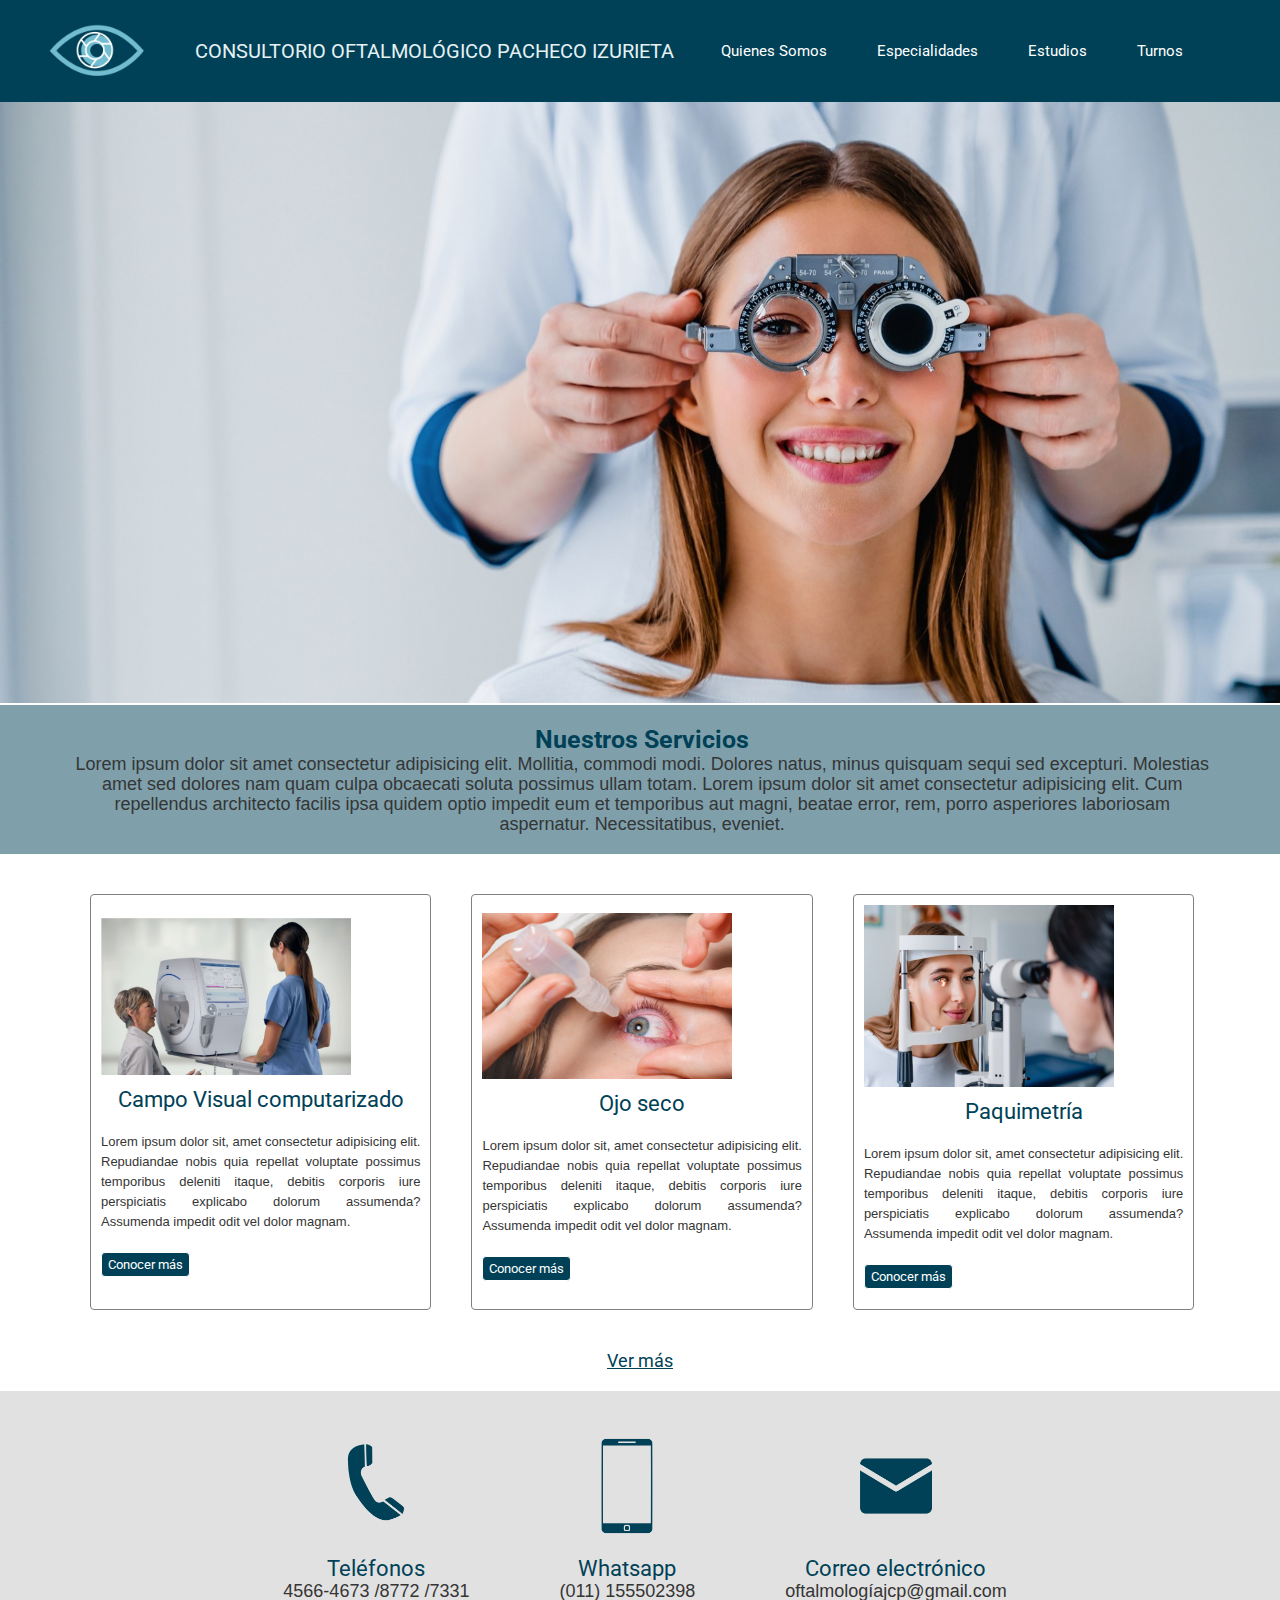
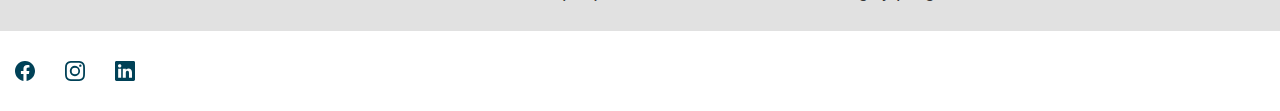
<file: PreEntrega2PachecoIzurieta/index.html>
<!DOCTYPE html>
<html lang="es">
<head>
    <meta charset="UTF-8">
    <meta http-equiv="X-UA-Compatible" content="IE=edge">
    <meta name="viewport" content="width=device-width, initial-scale=1.0">
    <link rel="shortcut icon" href="img/favicon.png" type="image/x-icon">
    <title>Consultorio Oftalmológico Pahceco Izurieta</title>
    <link rel="stylesheet" href="css/style.css">
</head>
<body>
    <nav>
        <a href="index.html">
            <img src="img/logo.png" alt="Logo de Consultorio Oftalmológico" width="100px" height="100px">
        </a>
        <section>
            <H1>
                CONSULTORIO OFTALMOLÓGICO PACHECO IZURIETA
            </H1>
        </section>
        <section>
            <ul>
                <li>
                    <a href="./pages/quienes-somos.html">Quienes Somos</a>
                </li>
                <li>
                    <a href="./pages/especialidades.html">Especialidades</a>
                </li>
                <li>
                    <a href="./pages/estudios.html">Estudios</a>
                </li>
                <li>
                    <a href="./pages/turnos.html">Turnos</a>
                </li>
    
            </ul>
        </section>
      
    </nav>
    <header>
        <section></section>
            <img src="img/header-home.jpg" alt="">
        </section>
       
    </header>
    <main>

     <section class="contenedor">
        <h2 >
            Nuestros Servicios 
        </h2>
        <p>Lorem ipsum dolor sit amet consectetur adipisicing elit. Mollitia, commodi modi. Dolores natus, minus quisquam sequi sed excepturi. 
            Molestias amet sed dolores nam quam culpa obcaecati soluta possimus ullam totam.
    Lorem ipsum dolor sit amet consectetur adipisicing elit. Cum repellendus architecto facilis ipsa quidem optio impedit eum et temporibus aut magni, beatae error, rem, porro asperiores laboriosam aspernatur. Necessitatibus, eveniet.</p>
     </section>

     <section>
        <div class="contenedor servicios"> 
            <figure>
                <img src="img/servicios/campu visual computarizado.jpg" alt="campo visual computarizado" width="250px height= "250px"> 
                <figcaption>Campo Visual computarizado</figcaption>
                <p>Lorem ipsum dolor sit, amet consectetur adipisicing elit. Repudiandae nobis quia repellat voluptate possimus temporibus deleniti itaque, debitis corporis iure perspiciatis explicabo dolorum assumenda? Assumenda impedit odit vel dolor magnam.</p>
                <button>Conocer más </button>
            </figure>
            <figure>
                <img src="img/servicios/ojo seco.jpg" alt="Ojo Seco" width="250px height= "250px">
                <figcaption>Ojo seco</figcaption>
                <p>Lorem ipsum dolor sit, amet consectetur adipisicing elit. Repudiandae nobis quia repellat voluptate possimus temporibus deleniti itaque, debitis corporis iure perspiciatis explicabo dolorum assumenda? Assumenda impedit odit vel dolor magnam.</p>
                <button>Conocer más </button>
            </figure>
            <figure>
            <img src="img/servicios/paquimetria1-768x560.jpg" alt="paquimetría" width="250px heigh= "250px">
                <figcaption>Paquimetría</figcaption>
                <p>Lorem ipsum dolor sit, amet consectetur adipisicing elit. Repudiandae nobis quia repellat voluptate possimus temporibus deleniti itaque, debitis corporis iure perspiciatis explicabo dolorum assumenda? Assumenda impedit odit vel dolor magnam.</p>
                <button>Conocer más </button>
            </figure>
        </div>
            <div>
                <a href="#" class="linkMore"> Ver más</a>
            </div>
            <div class="contactos">
                <figure>
                    <img src="img/Telefono.png" alt="teléfono" width="130px" height="130px">
                    <figcaption>Teléfonos</figcaption>
                    <p>4566-4673 /8772 /7331</p>
                </figure>
                <figure>
                    <img src="img/celular.png" alt="Whatsapp" width="130px" height="130px">
                    <figcaption>Whatsapp</figcaption>
                    <p>(011) 155502398</p>
                </figure>
                <figure>
                    <img src="img/mail.png" alt="Mail" width="130px" height="130px">
                    <figcaption>Correo electrónico</figcaption>
                    <P>oftalmologíajcp@gmail.com</P>
                </figure>
            </div>
   
</main>
<footer class="footer sgv">

        <svg xmlns="http://www.w3.org/2000/svg" width="16" height="16" fill="currentColor" class="bi bi-facebook" viewBox="0 0 16 16">
            <path d="M16 8.049c0-4.446-3.582-8.05-8-8.05C3.58 0-.002 3.603-.002 8.05c0 4.017 2.926 7.347 6.75 7.951v-5.625h-2.03V8.05H6.75V6.275c0-2.017 1.195-3.131 3.022-3.131.876 0 1.791.157 1.791.157v1.98h-1.009c-.993 0-1.303.621-1.303 1.258v1.51h2.218l-.354 2.326H9.25V16c3.824-.604 6.75-3.934 6.75-7.951z"/>
          </svg>
        <svg xmlns="http://www.w3.org/2000/svg" width="16" height="16" fill="currentColor" class="bi bi-instagram" viewBox="0 0 16 16">
            <path d="M8 0C5.829 0 5.556.01 4.703.048 3.85.088 3.269.222 2.76.42a3.917 3.917 0 0 0-1.417.923A3.927 3.927 0 0 0 .42 2.76C.222 3.268.087 3.85.048 4.7.01 5.555 0 5.827 0 8.001c0 2.172.01 2.444.048 3.297.04.852.174 1.433.372 1.942.205.526.478.972.923 1.417.444.445.89.719 1.416.923.51.198 1.09.333 1.942.372C5.555 15.99 5.827 16 8 16s2.444-.01 3.298-.048c.851-.04 1.434-.174 1.943-.372a3.916 3.916 0 0 0 1.416-.923c.445-.445.718-.891.923-1.417.197-.509.332-1.09.372-1.942C15.99 10.445 16 10.173 16 8s-.01-2.445-.048-3.299c-.04-.851-.175-1.433-.372-1.941a3.926 3.926 0 0 0-.923-1.417A3.911 3.911 0 0 0 13.24.42c-.51-.198-1.092-.333-1.943-.372C10.443.01 10.172 0 7.998 0h.003zm-.717 1.442h.718c2.136 0 2.389.007 3.232.046.78.035 1.204.166 1.486.275.373.145.64.319.92.599.28.28.453.546.598.92.11.281.24.705.275 1.485.039.843.047 1.096.047 3.231s-.008 2.389-.047 3.232c-.035.78-.166 1.203-.275 1.485a2.47 2.47 0 0 1-.599.919c-.28.28-.546.453-.92.598-.28.11-.704.24-1.485.276-.843.038-1.096.047-3.232.047s-2.39-.009-3.233-.047c-.78-.036-1.203-.166-1.485-.276a2.478 2.478 0 0 1-.92-.598 2.48 2.48 0 0 1-.6-.92c-.109-.281-.24-.705-.275-1.485-.038-.843-.046-1.096-.046-3.233 0-2.136.008-2.388.046-3.231.036-.78.166-1.204.276-1.486.145-.373.319-.64.599-.92.28-.28.546-.453.92-.598.282-.11.705-.24 1.485-.276.738-.034 1.024-.044 2.515-.045v.002zm4.988 1.328a.96.96 0 1 0 0 1.92.96.96 0 0 0 0-1.92zm-4.27 1.122a4.109 4.109 0 1 0 0 8.217 4.109 4.109 0 0 0 0-8.217zm0 1.441a2.667 2.667 0 1 1 0 5.334 2.667 2.667 0 0 1 0-5.334z"/>
          </svg>
          <svg xmlns="http://www.w3.org/2000/svg" width="16" height="16" fill="currentColor" class="bi bi-linkedin" viewBox="0 0 16 16">
            <path d="M0 1.146C0 .513.526 0 1.175 0h13.65C15.474 0 16 .513 16 1.146v13.708c0 .633-.526 1.146-1.175 1.146H1.175C.526 16 0 15.487 0 14.854V1.146zm4.943 12.248V6.169H2.542v7.225h2.401zm-1.2-8.212c.837 0 1.358-.554 1.358-1.248-.015-.709-.52-1.248-1.342-1.248-.822 0-1.359.54-1.359 1.248 0 .694.521 1.248 1.327 1.248h.016zm4.908 8.212V9.359c0-.216.016-.432.08-.586.173-.431.568-.878 1.232-.878.869 0 1.216.662 1.216 1.634v3.865h2.401V9.25c0-2.22-1.184-3.252-2.764-3.252-1.274 0-1.845.7-2.165 1.193v.025h-.016a5.54 5.54 0 0 1 .016-.025V6.169h-2.4c.03.678 0 7.225 0 7.225h2.4z"/>
          </svg>
    

    
</footer>
</body>

</html>
</file>
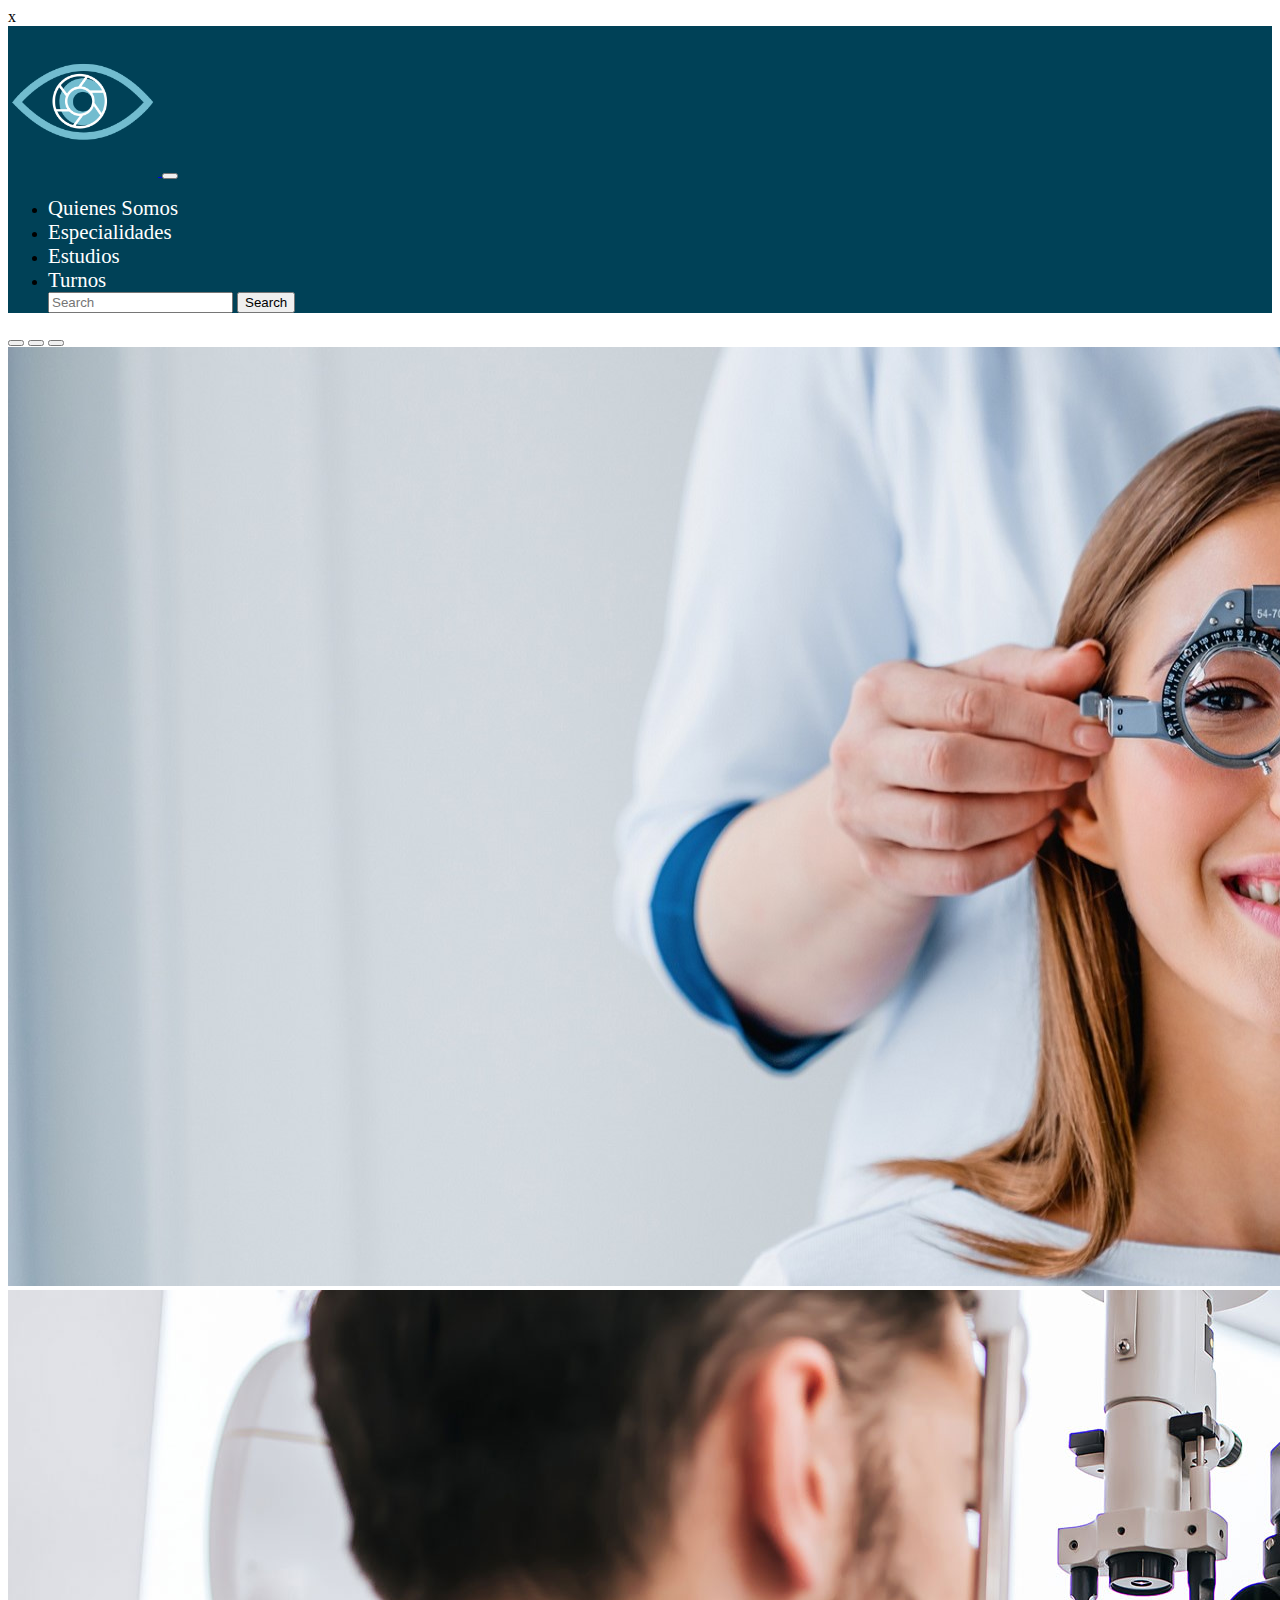
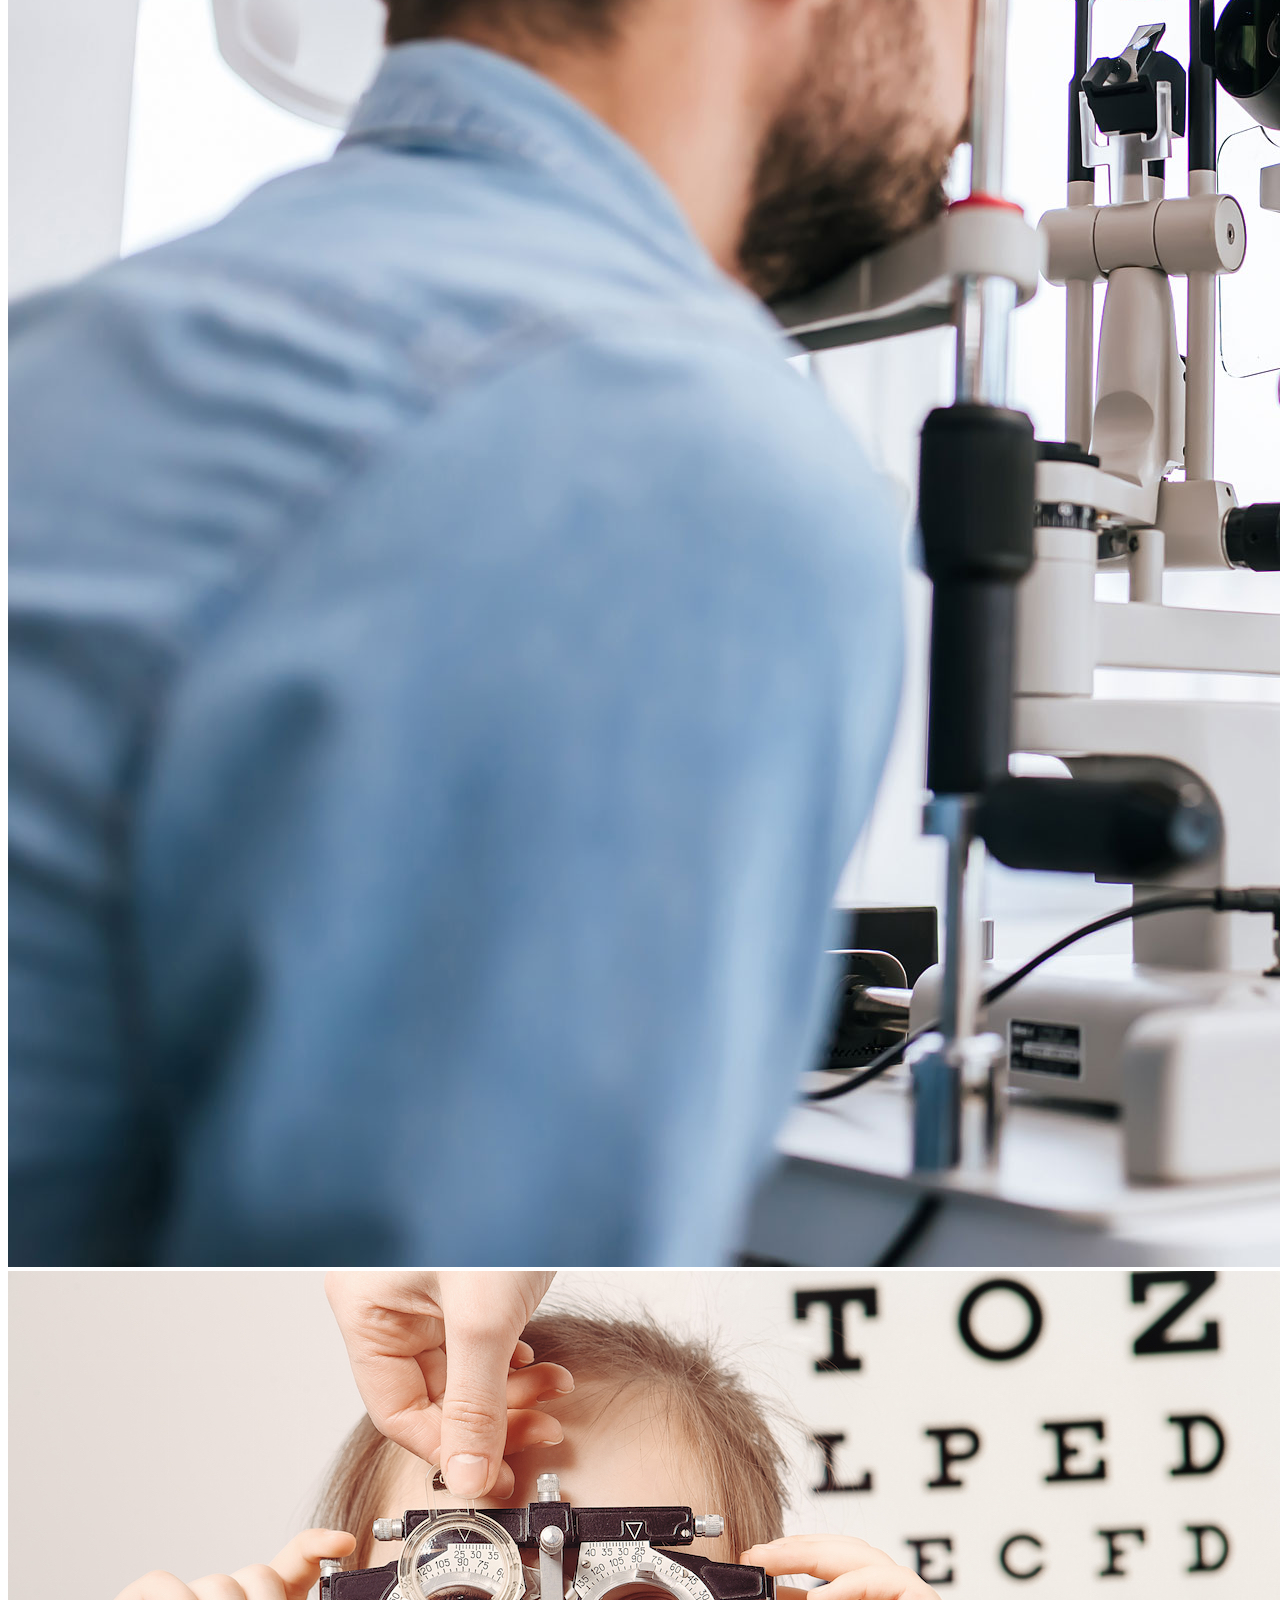
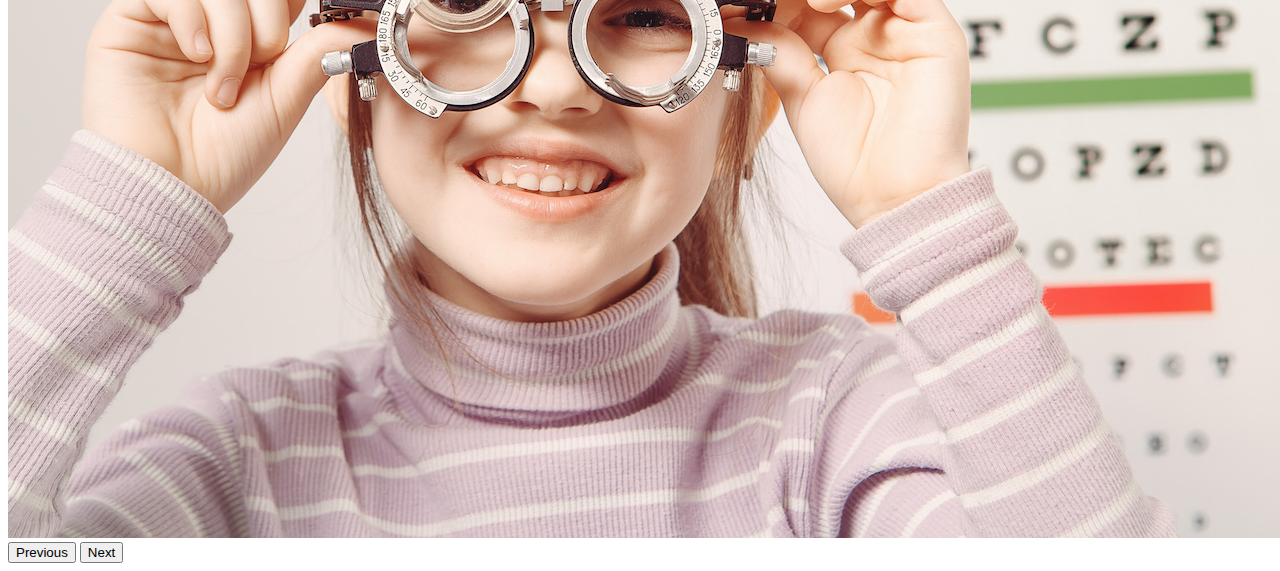
<file: pages/boostrap.html>
<!doctype html>
<html lang="es">
  <head>
    <meta charset="utf-8">
    <meta name="viewport" content="width=device-width, initial-scale=1">
    <title>Consultorio Oftalmologico</title>
    <link href="https://cdn.jsdelivr.net/npm/bootstrap@5.2.3/dist/css/bootstrap.min.css" rel="stylesheet" integrity="sha384-rbsA2VBKQhggwzxH7pPCaAqO46MgnOM80zW1RWuH61DGLwZJEdK2Kadq2F9CUG65" crossorigin="anonymous">x
    <link rel="stylesheet" href="../css/style.css">
  </head>
  <body>
    <nav class="navbar navbar-expand-lg bg-body-tertiary">
        <div class="container-fluid">
          <a class="navbar-brand" href="#">
            <img src="../img/logo.png" alt="Logo de Consultorio Oftalmológico" width="150px" height="150px" >
          </a>
          <button class="navbar-toggler" type="button" data-bs-toggle="collapse" data-bs-target="#navbarSupportedContent" aria-controls="navbarSupportedContent" aria-expanded="false" aria-label="Toggle navigation">
            <span class="navbar-toggler-icon"></span>
          </button>
          <div class="collapse navbar-collapse" id="navbarSupportedContent">
            <ul class="navbar-nav ms-auto mb-2 mb-lg-0">
        
              <li>
                <a href="./pages/quienes-somos.html">Quienes Somos</a>
            </li>
            <li>
                <a href="./pages/especialidades.html">Especialidades</a>
            </li>
            <li>
                <a href="./pages/estudios.html">Estudios</a>
            </li>
            <li>
                <a href="./pages/turnos.html">Turnos</a>
            </li>
            <form class="d-flex" role="search">
              <input class="form-control me-2" type="search" placeholder="Search" aria-label="Search">
              <button class="btn btn-outline-success" type="submit">Search</button>
            </form>
          </div>
        </div>
      </nav>
      <div id="carouselExampleIndicators" class="carousel slide">
        <div class="carousel-indicators">
          <button type="button" data-bs-target="#carouselExampleIndicators" data-bs-slide-to="0" class="active" aria-current="true" aria-label="Slide 1"></button>
          <button type="button" data-bs-target="#carouselExampleIndicators" data-bs-slide-to="1" aria-label="Slide 2"></button>
          <button type="button" data-bs-target="#carouselExampleIndicators" data-bs-slide-to="2" aria-label="Slide 3"></button>
        </div>
        <div class="carousel-inner">
          <div class="carousel-item active">
            <img src="../img/header-home.jpg" class="d-block w-100" alt="...">
          </div>
          <div class="carousel-item">
            <img src="../img/servicios/header 2.jpg" class="d-block w-100" alt="...">
          </div>
          <div class="carousel-item">
            <img src="../img/servicios/header 3.jpg" class="d-block w-100" alt="...">
          </div>
        </div>
        <button class="carousel-control-prev" type="button" data-bs-target="#carouselExampleIndicators" data-bs-slide="prev">
          <span class="carousel-control-prev-icon" aria-hidden="true"></span>
          <span class="visually-hidden">Previous</span>
        </button>
        <button class="carousel-control-next" type="button" data-bs-target="#carouselExampleIndicators" data-bs-slide="next">
          <span class="carousel-control-next-icon" aria-hidden="true"></span>
          <span class="visually-hidden">Next</span>
        </button>
      </div>
      <script src="https://cdn.jsdelivr.net/npm/bootstrap@5.2.3/dist/js/bootstrap.bundle.min.js" integrity="sha384-kenU1KFdBIe4zVF0s0G1M5b4hcpxyD9F7jL+jjXkk+Q2h455rYXK/7HAuoJl+0I4" crossorigin="anonymous"></script> 
  </body>
</html>
</file>
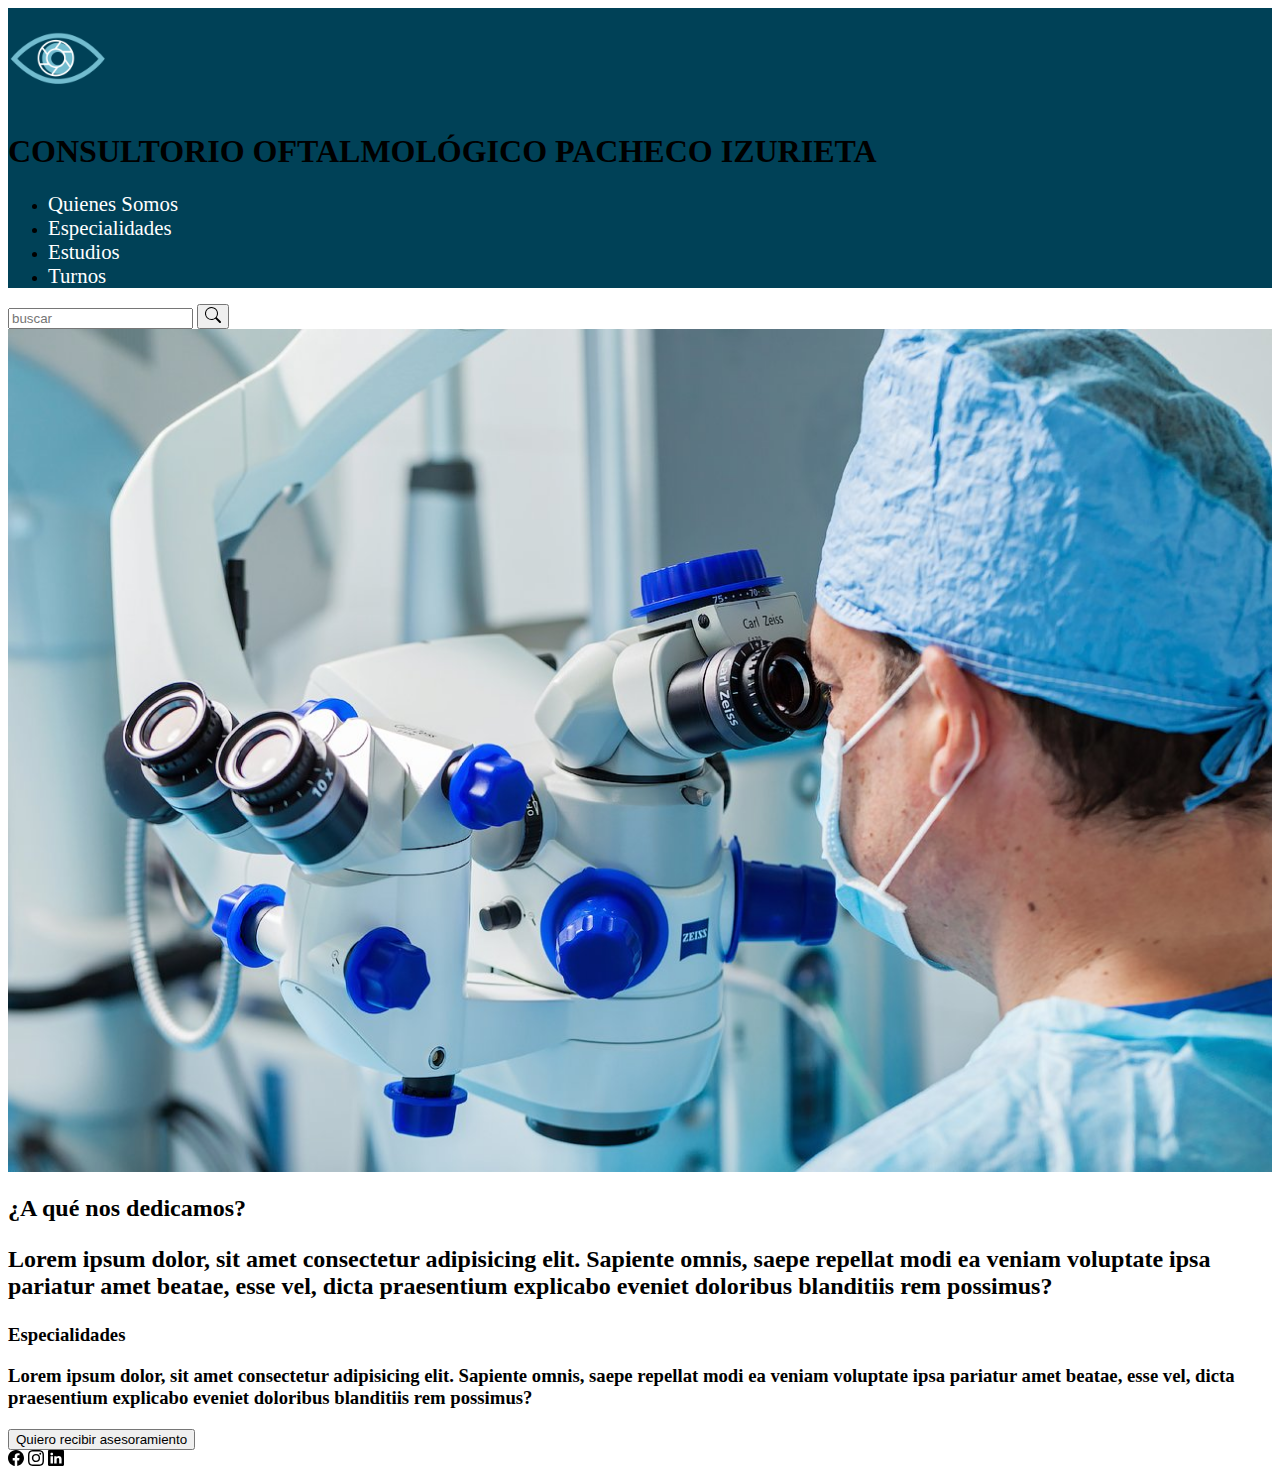
<file: pages/especialidades.html>
<!DOCTYPE html>
<html lang="es">
<head>
    <meta charset="UTF-8">
    <meta http-equiv="X-UA-Compatible" content="IE=edge">
    <meta name="viewport" content="width=device-width, initial-scale=1.0">
    <link rel="shortcut icon" href="../img/favicon.png" type="image/x-icon">
    <title>Consultorio Oftalmológico Pahceco Izurieta</title>
    <link rel="stylesheet" href="../css/style.css">

</head>
<body>
    <nav>
        <a href="../index.html">
            <img src="../img/logo.png" alt="Logo de Consultorio Oftalmológico" width="100px" height="100px">
        </a>
        <section>
            <H1>
                CONSULTORIO OFTALMOLÓGICO PACHECO IZURIETA
            </H1>
        </section>
        <ul>
            <li>
                <a href="quienes-somos.html">Quienes Somos</a>
            </li>
            <li>
                <a href="#">Especialidades</a>
            </li>
            <li>
                <a href="estudios.html">Estudios</a>
            </li>
            <li>
                <a href="turnos.html">Turnos</a>
            </li>

        </ul>
    </nav>

    <main class="especialidades">
        <div class="actions">
            <form action="">
                <input type="text" placeholder="buscar">
                <button>
                    <svg xmlns="http://www.w3.org/2000/svg" width="16" height="16" fill="currentColor" class="bi bi-search" viewBox="0 0 16 16">
                        <path d="M11.742 10.344a6.5 6.5 0 1 0-1.397 1.398h-.001c.03.04.062.078.098.115l3.85 3.85a1 1 0 0 0 1.415-1.414l-3.85-3.85a1.007 1.007 0 0 0-.115-.1zM12 6.5a5.5 5.5 0 1 1-11 0 5.5 5.5 0 0 1 11 0z"/>
                      </svg>
                </button>
            </form>
        </div>
        <div>
            <section>
                <img src="../img/servicios/especialidades.jpg" alt="" width="100%">
            </section>
        </div>
      <div>
        <section class="subtitulo">
            <h2> ¿A qué nos dedicamos?
                <P>Lorem ipsum dolor, sit amet consectetur adipisicing elit. Sapiente omnis, saepe repellat modi ea veniam voluptate ipsa pariatur amet beatae, esse vel, dicta praesentium explicabo eveniet doloribus blanditiis rem possimus?</P>
            <h2>
            </section>
            <section class="especialidades">
                <h3>Especialidades
                    <P>Lorem ipsum dolor, sit amet consectetur adipisicing elit. Sapiente omnis, saepe repellat modi ea veniam voluptate ipsa pariatur amet beatae, esse vel, dicta praesentium explicabo eveniet doloribus blanditiis rem possimus?</P>
                <h2>
                </section>
                <section class="input">
                    <input type="submit" value="Quiero recibir asesoramiento">
                </section>

      </div>
       

    </main>
    <footer class="footer sgv">

        <svg xmlns="http://www.w3.org/2000/svg" width="16" height="16" fill="currentColor" class="bi bi-facebook" viewBox="0 0 16 16">
            <path d="M16 8.049c0-4.446-3.582-8.05-8-8.05C3.58 0-.002 3.603-.002 8.05c0 4.017 2.926 7.347 6.75 7.951v-5.625h-2.03V8.05H6.75V6.275c0-2.017 1.195-3.131 3.022-3.131.876 0 1.791.157 1.791.157v1.98h-1.009c-.993 0-1.303.621-1.303 1.258v1.51h2.218l-.354 2.326H9.25V16c3.824-.604 6.75-3.934 6.75-7.951z"/>
          </svg>
        <svg xmlns="http://www.w3.org/2000/svg" width="16" height="16" fill="currentColor" class="bi bi-instagram" viewBox="0 0 16 16">
            <path d="M8 0C5.829 0 5.556.01 4.703.048 3.85.088 3.269.222 2.76.42a3.917 3.917 0 0 0-1.417.923A3.927 3.927 0 0 0 .42 2.76C.222 3.268.087 3.85.048 4.7.01 5.555 0 5.827 0 8.001c0 2.172.01 2.444.048 3.297.04.852.174 1.433.372 1.942.205.526.478.972.923 1.417.444.445.89.719 1.416.923.51.198 1.09.333 1.942.372C5.555 15.99 5.827 16 8 16s2.444-.01 3.298-.048c.851-.04 1.434-.174 1.943-.372a3.916 3.916 0 0 0 1.416-.923c.445-.445.718-.891.923-1.417.197-.509.332-1.09.372-1.942C15.99 10.445 16 10.173 16 8s-.01-2.445-.048-3.299c-.04-.851-.175-1.433-.372-1.941a3.926 3.926 0 0 0-.923-1.417A3.911 3.911 0 0 0 13.24.42c-.51-.198-1.092-.333-1.943-.372C10.443.01 10.172 0 7.998 0h.003zm-.717 1.442h.718c2.136 0 2.389.007 3.232.046.78.035 1.204.166 1.486.275.373.145.64.319.92.599.28.28.453.546.598.92.11.281.24.705.275 1.485.039.843.047 1.096.047 3.231s-.008 2.389-.047 3.232c-.035.78-.166 1.203-.275 1.485a2.47 2.47 0 0 1-.599.919c-.28.28-.546.453-.92.598-.28.11-.704.24-1.485.276-.843.038-1.096.047-3.232.047s-2.39-.009-3.233-.047c-.78-.036-1.203-.166-1.485-.276a2.478 2.478 0 0 1-.92-.598 2.48 2.48 0 0 1-.6-.92c-.109-.281-.24-.705-.275-1.485-.038-.843-.046-1.096-.046-3.233 0-2.136.008-2.388.046-3.231.036-.78.166-1.204.276-1.486.145-.373.319-.64.599-.92.28-.28.546-.453.92-.598.282-.11.705-.24 1.485-.276.738-.034 1.024-.044 2.515-.045v.002zm4.988 1.328a.96.96 0 1 0 0 1.92.96.96 0 0 0 0-1.92zm-4.27 1.122a4.109 4.109 0 1 0 0 8.217 4.109 4.109 0 0 0 0-8.217zm0 1.441a2.667 2.667 0 1 1 0 5.334 2.667 2.667 0 0 1 0-5.334z"/>
          </svg>
          <svg xmlns="http://www.w3.org/2000/svg" width="16" height="16" fill="currentColor" class="bi bi-linkedin" viewBox="0 0 16 16">
            <path d="M0 1.146C0 .513.526 0 1.175 0h13.65C15.474 0 16 .513 16 1.146v13.708c0 .633-.526 1.146-1.175 1.146H1.175C.526 16 0 15.487 0 14.854V1.146zm4.943 12.248V6.169H2.542v7.225h2.401zm-1.2-8.212c.837 0 1.358-.554 1.358-1.248-.015-.709-.52-1.248-1.342-1.248-.822 0-1.359.54-1.359 1.248 0 .694.521 1.248 1.327 1.248h.016zm4.908 8.212V9.359c0-.216.016-.432.08-.586.173-.431.568-.878 1.232-.878.869 0 1.216.662 1.216 1.634v3.865h2.401V9.25c0-2.22-1.184-3.252-2.764-3.252-1.274 0-1.845.7-2.165 1.193v.025h-.016a5.54 5.54 0 0 1 .016-.025V6.169h-2.4c.03.678 0 7.225 0 7.225h2.4z"/>
          </svg>
    

    
</footer>
</body>
</html>
</file>
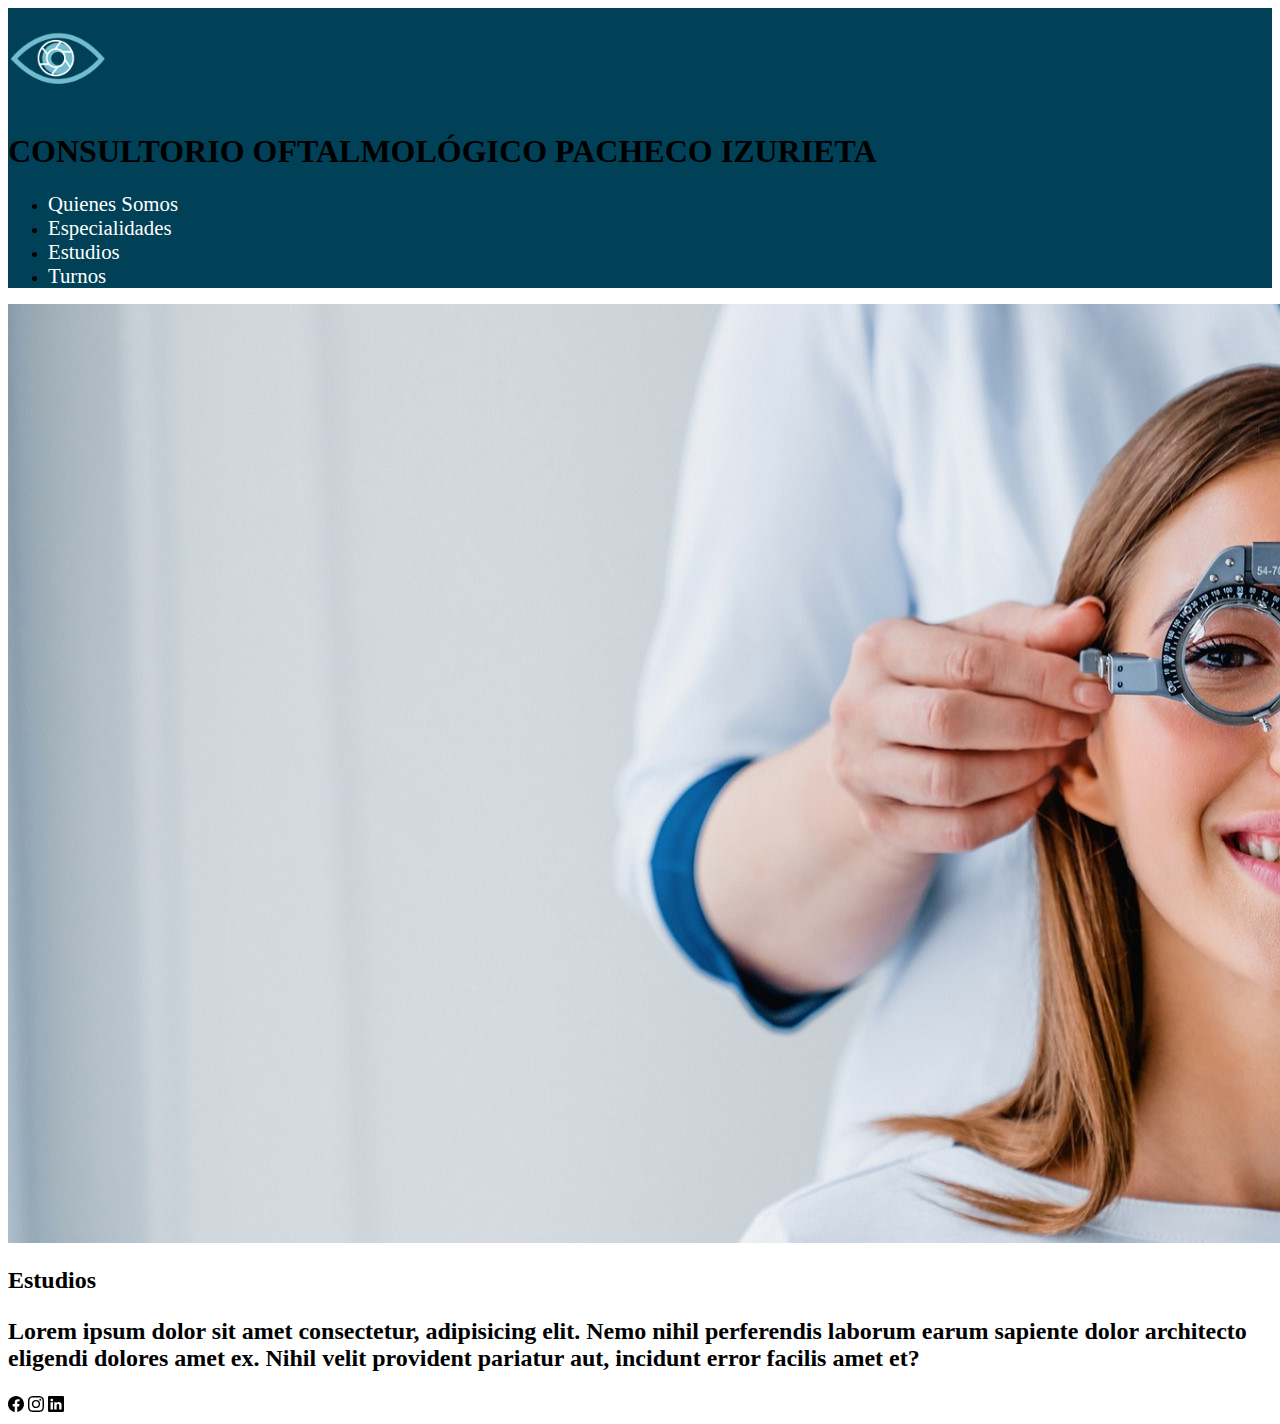
<file: pages/estudios.html>
<!DOCTYPE html>
<html lang="es">
<head>
    <meta charset="UTF-8">
    <meta http-equiv="X-UA-Compatible" content="IE=edge">
    <meta name="viewport" content="width=device-width, initial-scale=1.0">
    <link rel="shortcut icon" href="../img/favicon.png" type="image/x-icon">
    <title>Consultorio Oftalmológico Pahceco Izurieta</title>
    <link rel="stylesheet" href="../css/style.css">

</head>
<body>
    <nav>
        <a href="../index.html">
            <img src="../img/logo.png" alt="Logo de Consultorio Oftalmológico" width="100px" height="100px">
        </a>
        <section>
            <H1>
                CONSULTORIO OFTALMOLÓGICO PACHECO IZURIETA
            </H1>
        </section>
        <ul>
            <li>
                <a href="quienes-somos.html">Quienes Somos</a>
            </li>
            <li>
                <a href="especialidades.html">Especialidades</a>
            </li>
            <li>
                <a href="#">Estudios</a>
            </li>
            <li>
                <a href="turnos.html">Turnos</a>
            </li>

        </ul>
    </nav>
    <header>
        <img src="../img/header-home.jpg" alt="">
    </header>
    <main>
        <h2>
            Estudios
            <P>Lorem ipsum dolor sit amet consectetur, adipisicing elit. Nemo nihil perferendis laborum earum sapiente dolor architecto eligendi dolores amet ex. Nihil velit provident pariatur aut, incidunt error facilis amet et?</P>
        </h2>
    </main>
    <footer class="footer sgv">

        <svg xmlns="http://www.w3.org/2000/svg" width="16" height="16" fill="currentColor" class="bi bi-facebook" viewBox="0 0 16 16">
            <path d="M16 8.049c0-4.446-3.582-8.05-8-8.05C3.58 0-.002 3.603-.002 8.05c0 4.017 2.926 7.347 6.75 7.951v-5.625h-2.03V8.05H6.75V6.275c0-2.017 1.195-3.131 3.022-3.131.876 0 1.791.157 1.791.157v1.98h-1.009c-.993 0-1.303.621-1.303 1.258v1.51h2.218l-.354 2.326H9.25V16c3.824-.604 6.75-3.934 6.75-7.951z"/>
          </svg>
        <svg xmlns="http://www.w3.org/2000/svg" width="16" height="16" fill="currentColor" class="bi bi-instagram" viewBox="0 0 16 16">
            <path d="M8 0C5.829 0 5.556.01 4.703.048 3.85.088 3.269.222 2.76.42a3.917 3.917 0 0 0-1.417.923A3.927 3.927 0 0 0 .42 2.76C.222 3.268.087 3.85.048 4.7.01 5.555 0 5.827 0 8.001c0 2.172.01 2.444.048 3.297.04.852.174 1.433.372 1.942.205.526.478.972.923 1.417.444.445.89.719 1.416.923.51.198 1.09.333 1.942.372C5.555 15.99 5.827 16 8 16s2.444-.01 3.298-.048c.851-.04 1.434-.174 1.943-.372a3.916 3.916 0 0 0 1.416-.923c.445-.445.718-.891.923-1.417.197-.509.332-1.09.372-1.942C15.99 10.445 16 10.173 16 8s-.01-2.445-.048-3.299c-.04-.851-.175-1.433-.372-1.941a3.926 3.926 0 0 0-.923-1.417A3.911 3.911 0 0 0 13.24.42c-.51-.198-1.092-.333-1.943-.372C10.443.01 10.172 0 7.998 0h.003zm-.717 1.442h.718c2.136 0 2.389.007 3.232.046.78.035 1.204.166 1.486.275.373.145.64.319.92.599.28.28.453.546.598.92.11.281.24.705.275 1.485.039.843.047 1.096.047 3.231s-.008 2.389-.047 3.232c-.035.78-.166 1.203-.275 1.485a2.47 2.47 0 0 1-.599.919c-.28.28-.546.453-.92.598-.28.11-.704.24-1.485.276-.843.038-1.096.047-3.232.047s-2.39-.009-3.233-.047c-.78-.036-1.203-.166-1.485-.276a2.478 2.478 0 0 1-.92-.598 2.48 2.48 0 0 1-.6-.92c-.109-.281-.24-.705-.275-1.485-.038-.843-.046-1.096-.046-3.233 0-2.136.008-2.388.046-3.231.036-.78.166-1.204.276-1.486.145-.373.319-.64.599-.92.28-.28.546-.453.92-.598.282-.11.705-.24 1.485-.276.738-.034 1.024-.044 2.515-.045v.002zm4.988 1.328a.96.96 0 1 0 0 1.92.96.96 0 0 0 0-1.92zm-4.27 1.122a4.109 4.109 0 1 0 0 8.217 4.109 4.109 0 0 0 0-8.217zm0 1.441a2.667 2.667 0 1 1 0 5.334 2.667 2.667 0 0 1 0-5.334z"/>
          </svg>
          <svg xmlns="http://www.w3.org/2000/svg" width="16" height="16" fill="currentColor" class="bi bi-linkedin" viewBox="0 0 16 16">
            <path d="M0 1.146C0 .513.526 0 1.175 0h13.65C15.474 0 16 .513 16 1.146v13.708c0 .633-.526 1.146-1.175 1.146H1.175C.526 16 0 15.487 0 14.854V1.146zm4.943 12.248V6.169H2.542v7.225h2.401zm-1.2-8.212c.837 0 1.358-.554 1.358-1.248-.015-.709-.52-1.248-1.342-1.248-.822 0-1.359.54-1.359 1.248 0 .694.521 1.248 1.327 1.248h.016zm4.908 8.212V9.359c0-.216.016-.432.08-.586.173-.431.568-.878 1.232-.878.869 0 1.216.662 1.216 1.634v3.865h2.401V9.25c0-2.22-1.184-3.252-2.764-3.252-1.274 0-1.845.7-2.165 1.193v.025h-.016a5.54 5.54 0 0 1 .016-.025V6.169h-2.4c.03.678 0 7.225 0 7.225h2.4z"/>
          </svg>
    

    
</footer></body>

</html>
</file>
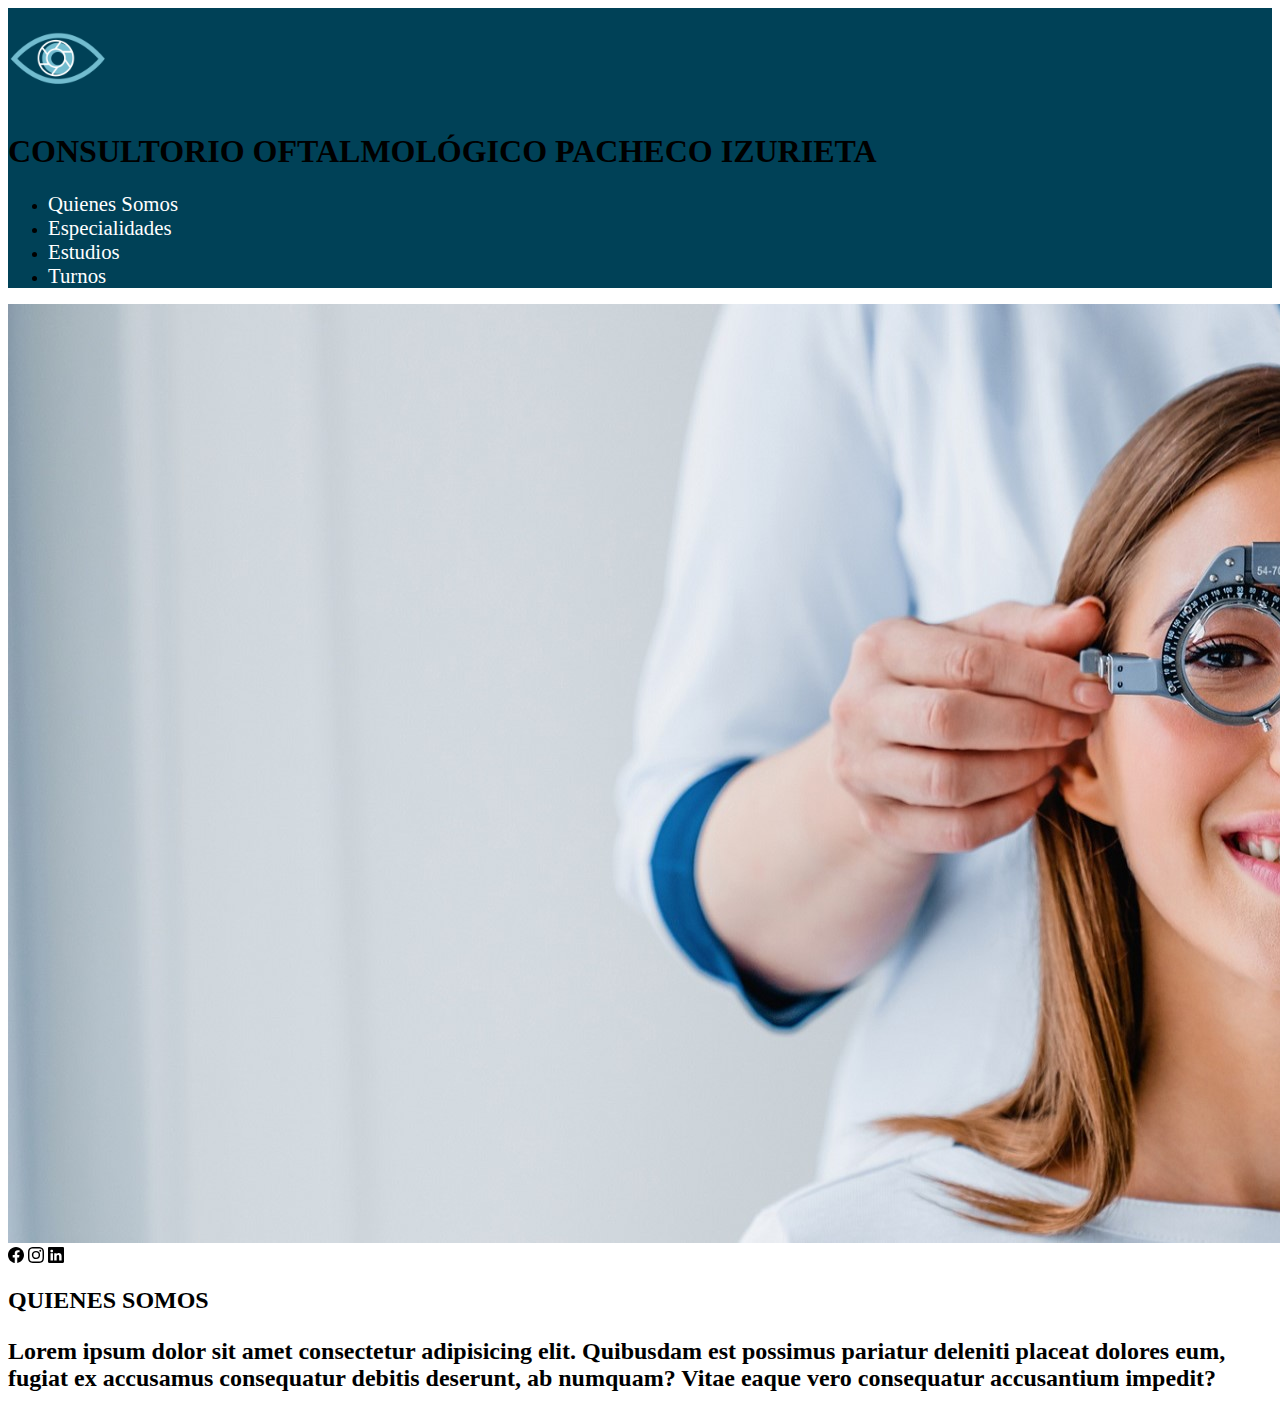
<file: pages/quienes-somos.html>
<!DOCTYPE html>
<html lang="es">
<head>
    <meta charset="UTF-8">
    <meta http-equiv="X-UA-Compatible" content="IE=edge">
    <meta name="viewport" content="width=device-width, initial-scale=1.0">
    <link rel="shortcut icon" href="../img/favicon.png" type="image/x-icon">
    <title>Consultorio Oftalmológico Pahceco Izurieta</title>
    <link rel="stylesheet" href="../css/style.css">
</head>
<body>
    <nav>
        <a href="../index.html">
            <img src="../img/logo.png" alt="Logo de Consultorio Oftalmológico" width="100px" height="100px">
        </a>
        <section>
            <H1>
                CONSULTORIO OFTALMOLÓGICO PACHECO IZURIETA
            </H1>
        </section>
        <ul>
            <li>
                <a href="#">Quienes Somos</a>
            </li>
            <li>
                <a href="especialidades.html">Especialidades</a>
            </li>
            <li>
                <a href="estudios.html">Estudios</a>
            </li>
            <li>
                <a href="turnos.html">Turnos</a>
            </li>

        </ul>
    </nav>
    <header>
        <img src="../img/header-home.jpg" alt="">
    </header>
    <main>
        
    </main>
    <footer class="footer sgv">

        <svg xmlns="http://www.w3.org/2000/svg" width="16" height="16" fill="currentColor" class="bi bi-facebook" viewBox="0 0 16 16">
            <path d="M16 8.049c0-4.446-3.582-8.05-8-8.05C3.58 0-.002 3.603-.002 8.05c0 4.017 2.926 7.347 6.75 7.951v-5.625h-2.03V8.05H6.75V6.275c0-2.017 1.195-3.131 3.022-3.131.876 0 1.791.157 1.791.157v1.98h-1.009c-.993 0-1.303.621-1.303 1.258v1.51h2.218l-.354 2.326H9.25V16c3.824-.604 6.75-3.934 6.75-7.951z"/>
          </svg>
        <svg xmlns="http://www.w3.org/2000/svg" width="16" height="16" fill="currentColor" class="bi bi-instagram" viewBox="0 0 16 16">
            <path d="M8 0C5.829 0 5.556.01 4.703.048 3.85.088 3.269.222 2.76.42a3.917 3.917 0 0 0-1.417.923A3.927 3.927 0 0 0 .42 2.76C.222 3.268.087 3.85.048 4.7.01 5.555 0 5.827 0 8.001c0 2.172.01 2.444.048 3.297.04.852.174 1.433.372 1.942.205.526.478.972.923 1.417.444.445.89.719 1.416.923.51.198 1.09.333 1.942.372C5.555 15.99 5.827 16 8 16s2.444-.01 3.298-.048c.851-.04 1.434-.174 1.943-.372a3.916 3.916 0 0 0 1.416-.923c.445-.445.718-.891.923-1.417.197-.509.332-1.09.372-1.942C15.99 10.445 16 10.173 16 8s-.01-2.445-.048-3.299c-.04-.851-.175-1.433-.372-1.941a3.926 3.926 0 0 0-.923-1.417A3.911 3.911 0 0 0 13.24.42c-.51-.198-1.092-.333-1.943-.372C10.443.01 10.172 0 7.998 0h.003zm-.717 1.442h.718c2.136 0 2.389.007 3.232.046.78.035 1.204.166 1.486.275.373.145.64.319.92.599.28.28.453.546.598.92.11.281.24.705.275 1.485.039.843.047 1.096.047 3.231s-.008 2.389-.047 3.232c-.035.78-.166 1.203-.275 1.485a2.47 2.47 0 0 1-.599.919c-.28.28-.546.453-.92.598-.28.11-.704.24-1.485.276-.843.038-1.096.047-3.232.047s-2.39-.009-3.233-.047c-.78-.036-1.203-.166-1.485-.276a2.478 2.478 0 0 1-.92-.598 2.48 2.48 0 0 1-.6-.92c-.109-.281-.24-.705-.275-1.485-.038-.843-.046-1.096-.046-3.233 0-2.136.008-2.388.046-3.231.036-.78.166-1.204.276-1.486.145-.373.319-.64.599-.92.28-.28.546-.453.92-.598.282-.11.705-.24 1.485-.276.738-.034 1.024-.044 2.515-.045v.002zm4.988 1.328a.96.96 0 1 0 0 1.92.96.96 0 0 0 0-1.92zm-4.27 1.122a4.109 4.109 0 1 0 0 8.217 4.109 4.109 0 0 0 0-8.217zm0 1.441a2.667 2.667 0 1 1 0 5.334 2.667 2.667 0 0 1 0-5.334z"/>
          </svg>
          <svg xmlns="http://www.w3.org/2000/svg" width="16" height="16" fill="currentColor" class="bi bi-linkedin" viewBox="0 0 16 16">
            <path d="M0 1.146C0 .513.526 0 1.175 0h13.65C15.474 0 16 .513 16 1.146v13.708c0 .633-.526 1.146-1.175 1.146H1.175C.526 16 0 15.487 0 14.854V1.146zm4.943 12.248V6.169H2.542v7.225h2.401zm-1.2-8.212c.837 0 1.358-.554 1.358-1.248-.015-.709-.52-1.248-1.342-1.248-.822 0-1.359.54-1.359 1.248 0 .694.521 1.248 1.327 1.248h.016zm4.908 8.212V9.359c0-.216.016-.432.08-.586.173-.431.568-.878 1.232-.878.869 0 1.216.662 1.216 1.634v3.865h2.401V9.25c0-2.22-1.184-3.252-2.764-3.252-1.274 0-1.845.7-2.165 1.193v.025h-.016a5.54 5.54 0 0 1 .016-.025V6.169h-2.4c.03.678 0 7.225 0 7.225h2.4z"/>
          </svg>
    

    
</footer>
</body>
<h2>QUIENES SOMOS 
    <P>Lorem ipsum dolor sit amet consectetur adipisicing elit. Quibusdam est possimus pariatur deleniti placeat dolores eum, fugiat ex accusamus consequatur debitis deserunt, ab numquam? Vitae eaque vero consequatur accusantium impedit?</P>
</H2>
</html>
</file>
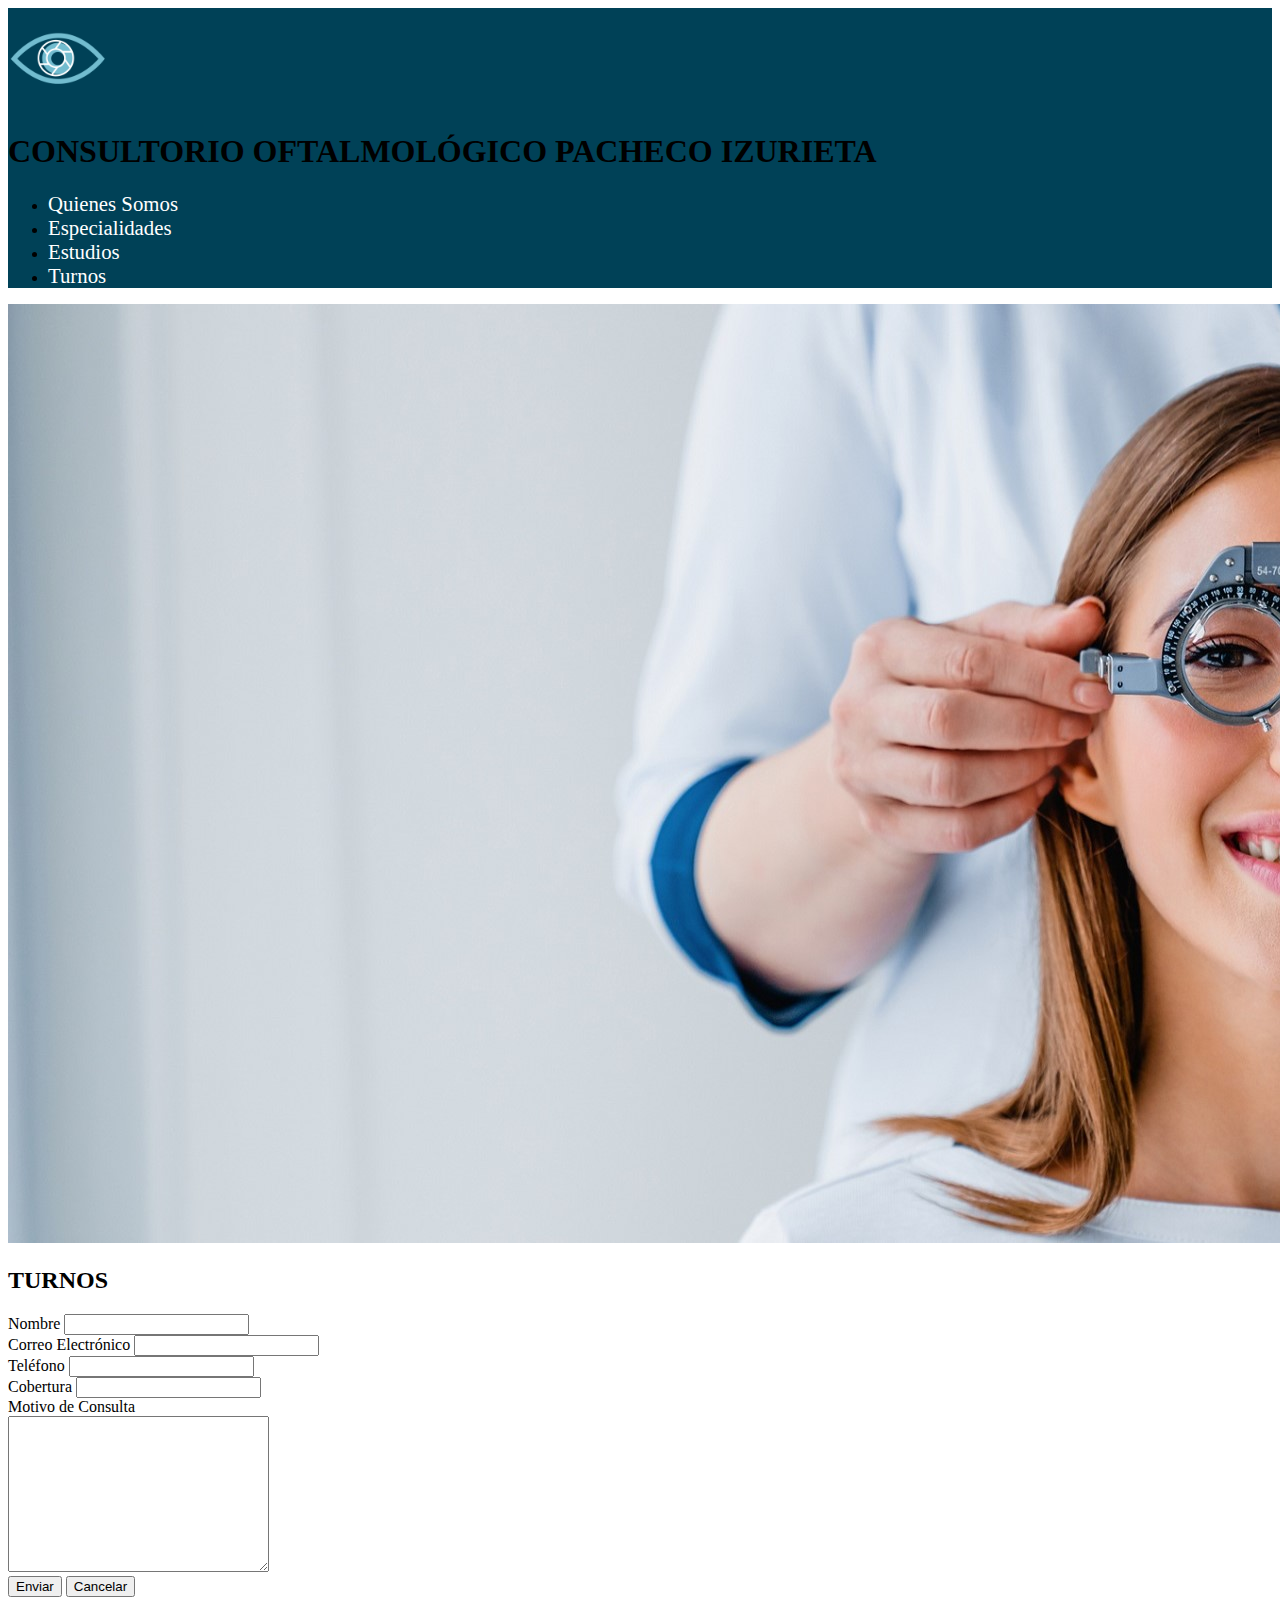
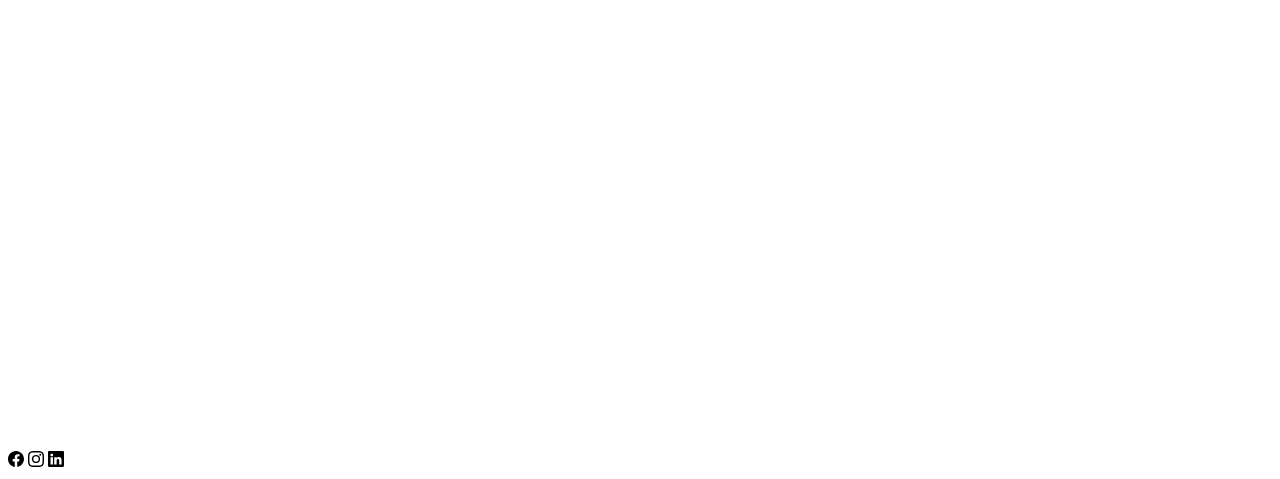
<file: pages/turnos.html>
<!DOCTYPE html>
<html lang="es">
<head>
    <meta charset="UTF-8">
    <meta http-equiv="X-UA-Compatible" content="IE=edge">
    <meta name="viewport" content="width=device-width, initial-scale=1.0">
    <link rel="shortcut icon" href="../img/favicon.png" type="image/x-icon">
    <title>Consultorio Oftalmológico Pahceco Izurieta</title>
    <link rel="stylesheet" href="../css/style.css">

</head>
<body>
    <nav>
        <a href="../index.html">
            <img src="../img/logo.png" alt="Logo de Consultorio Oftalmológico" width="100px" height="100px">
        </a>
        <section>
            <H1>
                CONSULTORIO OFTALMOLÓGICO PACHECO IZURIETA
            </H1>
        </section>

        <ul>
            <li>
                <a href="quienes-somos.html">Quienes Somos</a>
            </li>
            <li>
                <a href="especialidades.html">Especialidades</a>
            </li>
            <li>
                <a href="estudios.html">Estudios</a>
            </li>
            <li>
                <a href="#">Turnos</a>
            </li>


        </ul>
    </nav>
    <header>
        <img src="../img/header-home.jpg" alt="">
    </header>
    <main>
        <h2>
            TURNOS
        </h2>
            <form action="envio.php">
                <div>
                    <label for="name">Nombre</label>
                <input type="text" id="name">
                </div>
                <div>
                    <label for="email">Correo Electrónico</label>
                <input type="email">
                </div>
                <div>
                    <label for="tel">Teléfono</label>
                <input type="tel">
                </div>
                <div>
                <label for="name">Cobertura </label>
                <input type="text">
                </div>
                <div>
                    <label for="motivo de consulta">Motivo de Consulta</label>
                    <br>
                    <textarea name="" id="" cols="30" rows="10"></textarea>
                </div>
                <div><input type="submit" value="Enviar">
                    <input type="submit" value="Cancelar">
                </div>
        <div>
                <iframe src="https://www.google.com/maps/embed?pb=!1m18!1m12!1m3!1d3284.2275773515585!2d-58.388007025702244!3d-34.5984063729561!2m3!1f0!2f0!3f0!3m2!1i1024!2i768!4f13.1!3m3!1m2!1s0x95bccab8790108ff%3A0xddcab68535017099!2sTalcahuano%20889%2C%20C1013AAQ%20CABA!5e0!3m2!1sen!2sar!4v1678308135895!5m2!1sen!2sar" width="600" height="450" style="border:0;" allowfullscreen="" loading="lazy" referrerpolicy="no-referrer-when-downgrade"></iframe>
            </div>
            </form>
        
    </main>
    <footer class="footer sgv">

        <svg xmlns="http://www.w3.org/2000/svg" width="16" height="16" fill="currentColor" class="bi bi-facebook" viewBox="0 0 16 16">
            <path d="M16 8.049c0-4.446-3.582-8.05-8-8.05C3.58 0-.002 3.603-.002 8.05c0 4.017 2.926 7.347 6.75 7.951v-5.625h-2.03V8.05H6.75V6.275c0-2.017 1.195-3.131 3.022-3.131.876 0 1.791.157 1.791.157v1.98h-1.009c-.993 0-1.303.621-1.303 1.258v1.51h2.218l-.354 2.326H9.25V16c3.824-.604 6.75-3.934 6.75-7.951z"/>
          </svg>
        <svg xmlns="http://www.w3.org/2000/svg" width="16" height="16" fill="currentColor" class="bi bi-instagram" viewBox="0 0 16 16">
            <path d="M8 0C5.829 0 5.556.01 4.703.048 3.85.088 3.269.222 2.76.42a3.917 3.917 0 0 0-1.417.923A3.927 3.927 0 0 0 .42 2.76C.222 3.268.087 3.85.048 4.7.01 5.555 0 5.827 0 8.001c0 2.172.01 2.444.048 3.297.04.852.174 1.433.372 1.942.205.526.478.972.923 1.417.444.445.89.719 1.416.923.51.198 1.09.333 1.942.372C5.555 15.99 5.827 16 8 16s2.444-.01 3.298-.048c.851-.04 1.434-.174 1.943-.372a3.916 3.916 0 0 0 1.416-.923c.445-.445.718-.891.923-1.417.197-.509.332-1.09.372-1.942C15.99 10.445 16 10.173 16 8s-.01-2.445-.048-3.299c-.04-.851-.175-1.433-.372-1.941a3.926 3.926 0 0 0-.923-1.417A3.911 3.911 0 0 0 13.24.42c-.51-.198-1.092-.333-1.943-.372C10.443.01 10.172 0 7.998 0h.003zm-.717 1.442h.718c2.136 0 2.389.007 3.232.046.78.035 1.204.166 1.486.275.373.145.64.319.92.599.28.28.453.546.598.92.11.281.24.705.275 1.485.039.843.047 1.096.047 3.231s-.008 2.389-.047 3.232c-.035.78-.166 1.203-.275 1.485a2.47 2.47 0 0 1-.599.919c-.28.28-.546.453-.92.598-.28.11-.704.24-1.485.276-.843.038-1.096.047-3.232.047s-2.39-.009-3.233-.047c-.78-.036-1.203-.166-1.485-.276a2.478 2.478 0 0 1-.92-.598 2.48 2.48 0 0 1-.6-.92c-.109-.281-.24-.705-.275-1.485-.038-.843-.046-1.096-.046-3.233 0-2.136.008-2.388.046-3.231.036-.78.166-1.204.276-1.486.145-.373.319-.64.599-.92.28-.28.546-.453.92-.598.282-.11.705-.24 1.485-.276.738-.034 1.024-.044 2.515-.045v.002zm4.988 1.328a.96.96 0 1 0 0 1.92.96.96 0 0 0 0-1.92zm-4.27 1.122a4.109 4.109 0 1 0 0 8.217 4.109 4.109 0 0 0 0-8.217zm0 1.441a2.667 2.667 0 1 1 0 5.334 2.667 2.667 0 0 1 0-5.334z"/>
          </svg>
          <svg xmlns="http://www.w3.org/2000/svg" width="16" height="16" fill="currentColor" class="bi bi-linkedin" viewBox="0 0 16 16">
            <path d="M0 1.146C0 .513.526 0 1.175 0h13.65C15.474 0 16 .513 16 1.146v13.708c0 .633-.526 1.146-1.175 1.146H1.175C.526 16 0 15.487 0 14.854V1.146zm4.943 12.248V6.169H2.542v7.225h2.401zm-1.2-8.212c.837 0 1.358-.554 1.358-1.248-.015-.709-.52-1.248-1.342-1.248-.822 0-1.359.54-1.359 1.248 0 .694.521 1.248 1.327 1.248h.016zm4.908 8.212V9.359c0-.216.016-.432.08-.586.173-.431.568-.878 1.232-.878.869 0 1.216.662 1.216 1.634v3.865h2.401V9.25c0-2.22-1.184-3.252-2.764-3.252-1.274 0-1.845.7-2.165 1.193v.025h-.016a5.54 5.54 0 0 1 .016-.025V6.169h-2.4c.03.678 0 7.225 0 7.225h2.4z"/>
          </svg>
    

    
</footer>
</body>

</html>
</file>
<file: PreEntrega2PachecoIzurieta/css/style.css>
@import url('https://fonts.googleapis.com/css2?family=Roboto:ital,wght@0,400;0,700;1,100&display=swap');

* {
  font-family: 'Roboto', sans-serif;
  margin: 0;
  padding: 0;
  list-style: none;
  text-decoration: none;
  border: none;
  outline: none;
}

html {
  font-size: 62.5%;
}

h1 {
  color: rgb(230, 241, 245);
  font-family: 'Roboto', sans-serif;
  font-weight: 400;
  text-align: left;
  font-size: 2rem;
}

h2 {
  color: #004157;
  font-family: 'Roboto', sans-serif;
  font-weight: 700;
  text-align: center;
}

h2 {
  font-size: 2.5rem;
  text-align: center;
} 
  p {
  color: rgb(53, 53, 53);
  font-family: Arial, sans-serif;
  font-size: 1.8rem;
  line-height: 2rem;
  text-align: center;

}

nav {
  display: flex;
  justify-content: space-evenly;
  align-items: center;
  background-color: rgb(0, 65, 87);
  position: sticky;
  padding: 0px;
  top: 0;
  left: 0;
  width: 100%;
}
nav ul {
  list-style: none;
  display: flex;
}
nav ul li a {
  color: white;
  text-decoration: none;
  margin-right: 50px;
  font-size: 1.5rem;
}
nav ul li a:hover {
  color: rgb(2, 36, 48);
  text-decoration: underline;
}
header img {
  width: 100%;
}
  footer{
    display: flex;
    margin: 30px 0;



  }
  footer svg{
    fill: #004157;
    width: 50px;
    height: 20px;
  }
   

.contenedor{
    width: 89.4%;
    height: auto;
    background-color: rgba(0, 65, 87, 0.5);
    padding:  20px 70px;
    margin: 0 auto;
}
.servicios{
    display: flex;
    background-color: white;
    flex-direction: row;
    align-content: center;

}
.servicios figure{
width: 33%;
border-radius: 4px;
border: solid gray 1px;
margin: 20px 20px ;
padding: 10px 10px;
align-content: center;
}
   .servicios figure p{
    font-size: 1.3rem;
    line-height: 1.5 rem;
    margin: 20px 0;
    text-align: justify;
   }
     .servicios figure figcaption{
        color: #004157;
        font-size: 2.2rem;
        text-align: center;
        margin: 10px 0;
     }
     .servicios figure button{
        background-color: #004157;
        border: solid 1px;
        color: white;
        border-radius: 4px;
        padding: 4px 6px;
        margin-bottom: 10px;
    
     }
        .linkMore{
          color: #004157;
          font-size: 1.8rem;
          text-decoration: underline;
          display: flex;
          justify-content: center;
          margin-bottom: 20px ;
        }
        .contactos{
          background-color: #e1e1e1;
          display: flex;
          padding: 20px 20px;
          align-items: center;
          justify-content: center;
        }
        .contactos figure{
          color: #004157;
        font-size: 2.2rem;
        text-align: center;
        margin: 10px 40px;
        padding-left: 10px;
        }
        .actions {
          display: flex;
          justify-content: flex-end;
          list-style: none;
      
        }
        .actions button{
          margin-left: 10px;
          background-color: white;
          color: #004157;
          padding: 6px;
          border: none;
          border-radius: 6px;
        }
</file>
<file: css/style.css>
@import url('https://fonts.googleapis.com/css2?family=Roboto:ital,wght@0,400;0,700;1,100&display=swap');


nav {
  background-color: rgb(0, 65, 87);
}
 
nav ul li a {
  color: white;
  text-decoration: none;
  padding-right: 50px;
  font-size: 1.3rem;
}
</file>
